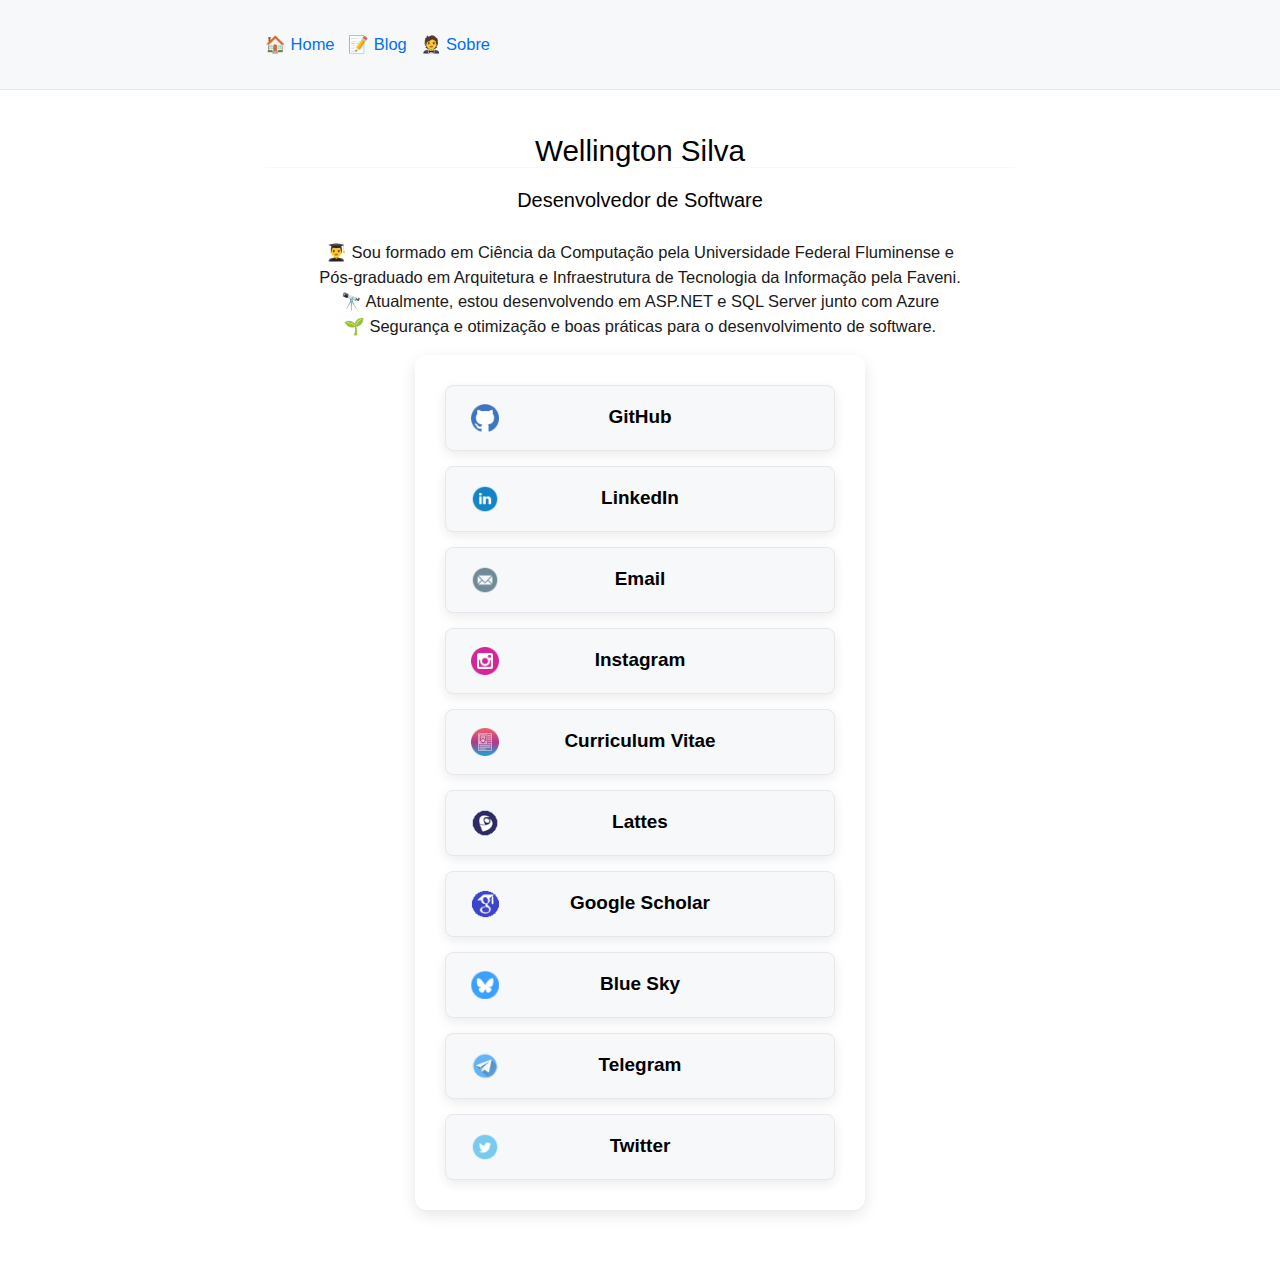
<file: public/index.html>
<!DOCTYPE  PUBLIC "-//W3C//DTD X 1.0 Transitional//EN" "http://www.w3.org/TR/x1/DTD/x1-transitional.dtd">
<hml lang="pt-br" xmlns="http://www.w3.org/1999/x" xml:lang="pt-br">
    <head>
        <meta charset='utf-8'>
        <meta http-equiv="Cache-control" content="public">
        <meta http-equiv='X-UA-Compatible' content='IE=edge'>
        <meta name='viewport' content='width=device-width, initial-scale=1'>
        <meta name="author" content="github.com/sswellington"/>
        <meta name="robots" content="Software Developer .NET SQL Server Python">
        <meta name="keywords" content="Software Developer .NET SQL Server Python" />

        <title>Wellington Silva</title>
        
        <link rel="shortcut icon" href="assets/favicon.ico" />
        <link rel="stylesheet" href="assets/css/reset.min.css" /><link rel="stylesheet" href="assets/css/new.min.css" />
<link rel="stylesheet" href="assets/css/style.css" />    <link rel="stylesheet" href="assets/css/linktree.css" />
    </head>
    <body>
        <header>
            <nav id="nav">
                <a href="./index.html"> 🏠 Home &nbsp </a>
                <a href="https://sswellington.github.io/blog/"> 📝 Blog &nbsp </a>
                <a href="./sobre.html"> 🤵 Sobre &nbsp</a>
            </nav>
        </header>
        <main>
            <article>
                <h2> Wellington Silva </h2>
                <h4> Desenvolvedor de Software </h4>
                
                <p>
                    <br> 👨‍🎓 Sou formado em Ciência da Computação pela Universidade Federal Fluminense e 
                    <br> Pós-graduado em Arquitetura e Infraestrutura de Tecnologia da Informação pela Faveni.
                    <br> 🔭 Atualmente, estou desenvolvendo em ASP.NET e SQL Server junto com Azure
                    <br> 🌱 Segurança e otimização e boas práticas para o desenvolvimento de software.
                </p>
                
                <div id="linktree-profile">
                    <div id="link-buttons-container">
                        <a href="https://github.com/sswellington/" target="_blank" rel="noopener noreferrer" class="link-button">
                            <img src="assets/icon/socialmedia/colored-circle/github.png" alt="Github Icon">
                            <span>GitHub</span>
                       </a>
                        <a href="https://www.linkedin.com/in/sswellington" target="_blank" rel="noopener noreferrer" class="link-button">
                            <img src="assets/icon/socialmedia/colored-circle/linkedin.png" alt="Linkedin Icon">
                            <span>LinkedIn</span>
                        </a>
                         <a href="mailto:wellws+ofmysite@protonmail.com" target="_blank" rel="noopener noreferrer" class="link-button">
                            <img src="assets/icon/socialmedia/colored-circle/email.png" alt="Email Icon">
                            <span>Email</span>
                        </a>
                        <a href="https://www.instagram.com/__wellws__/" target="_blank" rel="noopener noreferrer" class="link-button">
                            <img src="assets/icon/socialmedia/colored-circle/instagram.png" alt="Instagram Icon">
                            <span>Instagram</span>
                        </a>

                       <a href="https://docs.google.com/document/d/e/2PACX-1vSq298OaO4IYhXHReSDH9EhkvnhOH0d6r18dnXY6YWP1ziEXbYVqIpKuPd3vzOKqet_EXHJpUeZCf3e/pub" target="_blank" rel="noopener noreferrer" class="link-button">
                           <img src="assets/icon/socialmedia/colored-circle/curriculum.png" alt="Curriculum Vitae Icon">
                           <span>Curriculum Vitae</span>
                       </a>
                        <a href="http://lattes.cnpq.br/9272070981915554" target="_blank" rel="noopener noreferrer" class="link-button">
                            <img src="assets/icon/socialmedia/colored-circle/lattes.png" alt="Lattes Icon">
                            <span>Lattes</span>
                        </a>
                        <a href="https://scholar.google.com.br/citations?user=W3iPPGsAAAAJ" target="_blank" rel="noopener noreferrer" class="link-button">
                            <img src="assets/icon/socialmedia/colored-circle/google-academic.png" alt="Google Scholar Icon">
                            <span>Google Scholar</span>
                        </a>
                        <a href="https://bsky.app/profile/sswellington.bsky.social" target="_blank" rel="noopener noreferrer" class="link-button">
                           <img src="assets/icon/socialmedia/colored-circle/bluesky.png" alt="Blue Sky Icon">
                           <span>Blue Sky</span>
                       </a>
                       <a href="https://t.me/sswellington" target="_blank" rel="noopener noreferrer" class="link-button">
                           <img src="assets/icon/socialmedia/colored-circle/telegram.png" alt="Telegram Icon">
                           <span>Telegram</span>
                       </a>
                        <a href="https://www.twitter.com/__wellws__" target="_blank" rel="noopener noreferrer" class="link-button">
                            <img src="assets/icon/socialmedia/colored-circle/twitter.png" alt="Twitter Icon">
                            <span>Twitter</span>
                        </a>
                    </div>
                </div>
           </article>

        </main>
        
    </body>
</html>
</file>
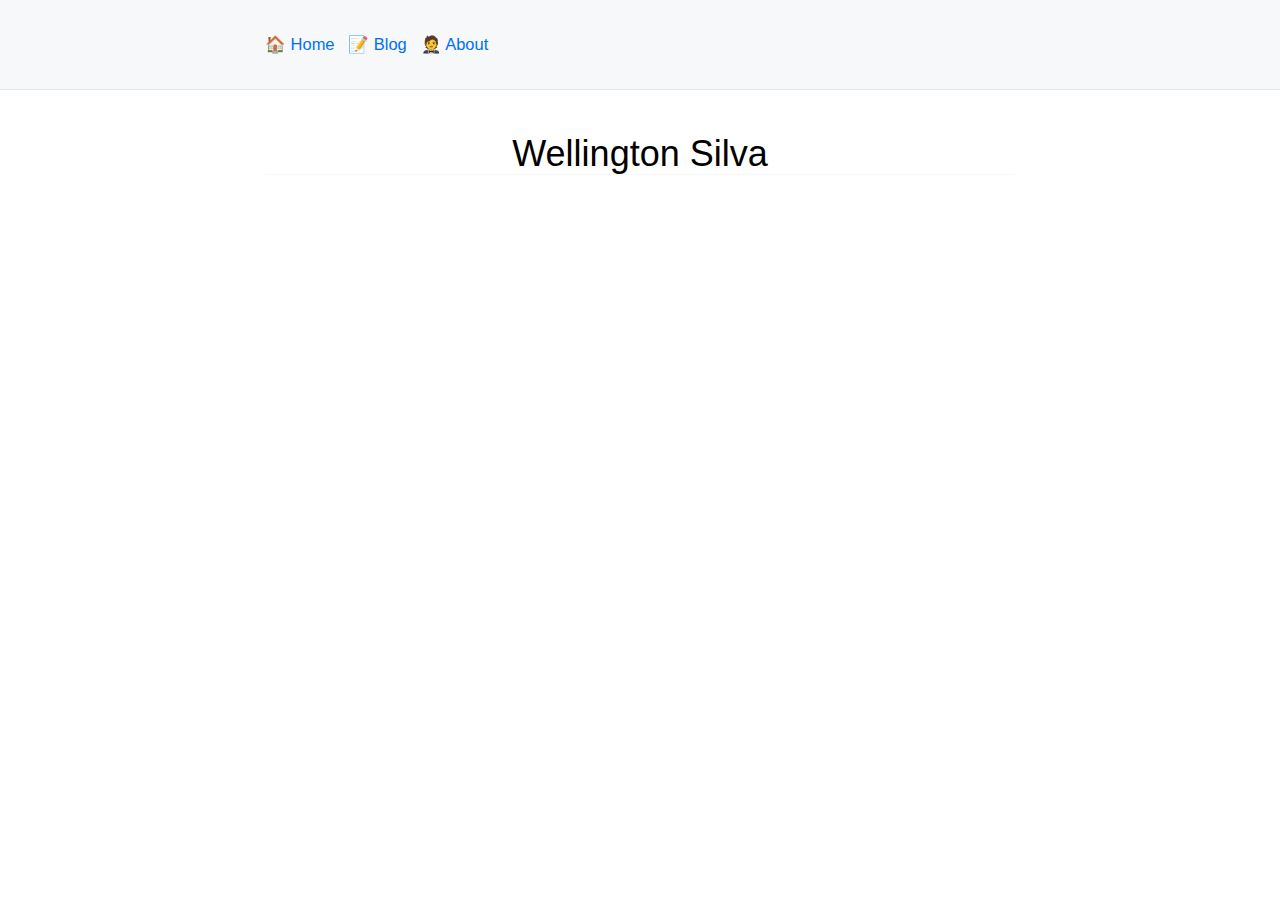
<file: public/about.html>
<!DOCTYPE html PUBLIC "-//W3C//DTD XHTML 1.0 Transitional//EN" "http://www.w3.org/TR/xhtml1/DTD/xhtml1-transitional.dtd">
<html lang="pt-br" xmlns="http://www.w3.org/1999/xhtml" xml:lang="pt-br">
    <head>
        <meta charset='utf-8'>
        <meta http-equiv="Cache-control" content="public">
        <meta http-equiv='X-UA-Compatible' content='IE=edge'>
        <meta name='viewport' content='width=device-width, initial-scale=1'>
        <meta name="author" content="github.com/sswellington"/>
        <meta name="robots" content="Software Developer .NET SQL Server Python">
        <meta name="keywords" content="Software Developer .NET SQL Server Python" />

        <title>Wellington Silva</title>

        <link rel="stylesheet" href="assets/css/reset.min.css" />
        <link rel="stylesheet" href="assets/css/new.min.css" />
        <link rel="stylesheet" href="assets/css/style.css" />
    </head>
    <body>
        <header>
            <nav id="nav">
                <a href="./"> 🏠 Home &nbsp </a>
                <a href="./blog"> 📝 Blog &nbsp </a>
                <a href="./about"> 🤵 About &nbsp</a>
            </nav>
        </header>
        <main>
            <h1>Wellington Silva</h1>

        </main> 
    </body>
</html>
</file>
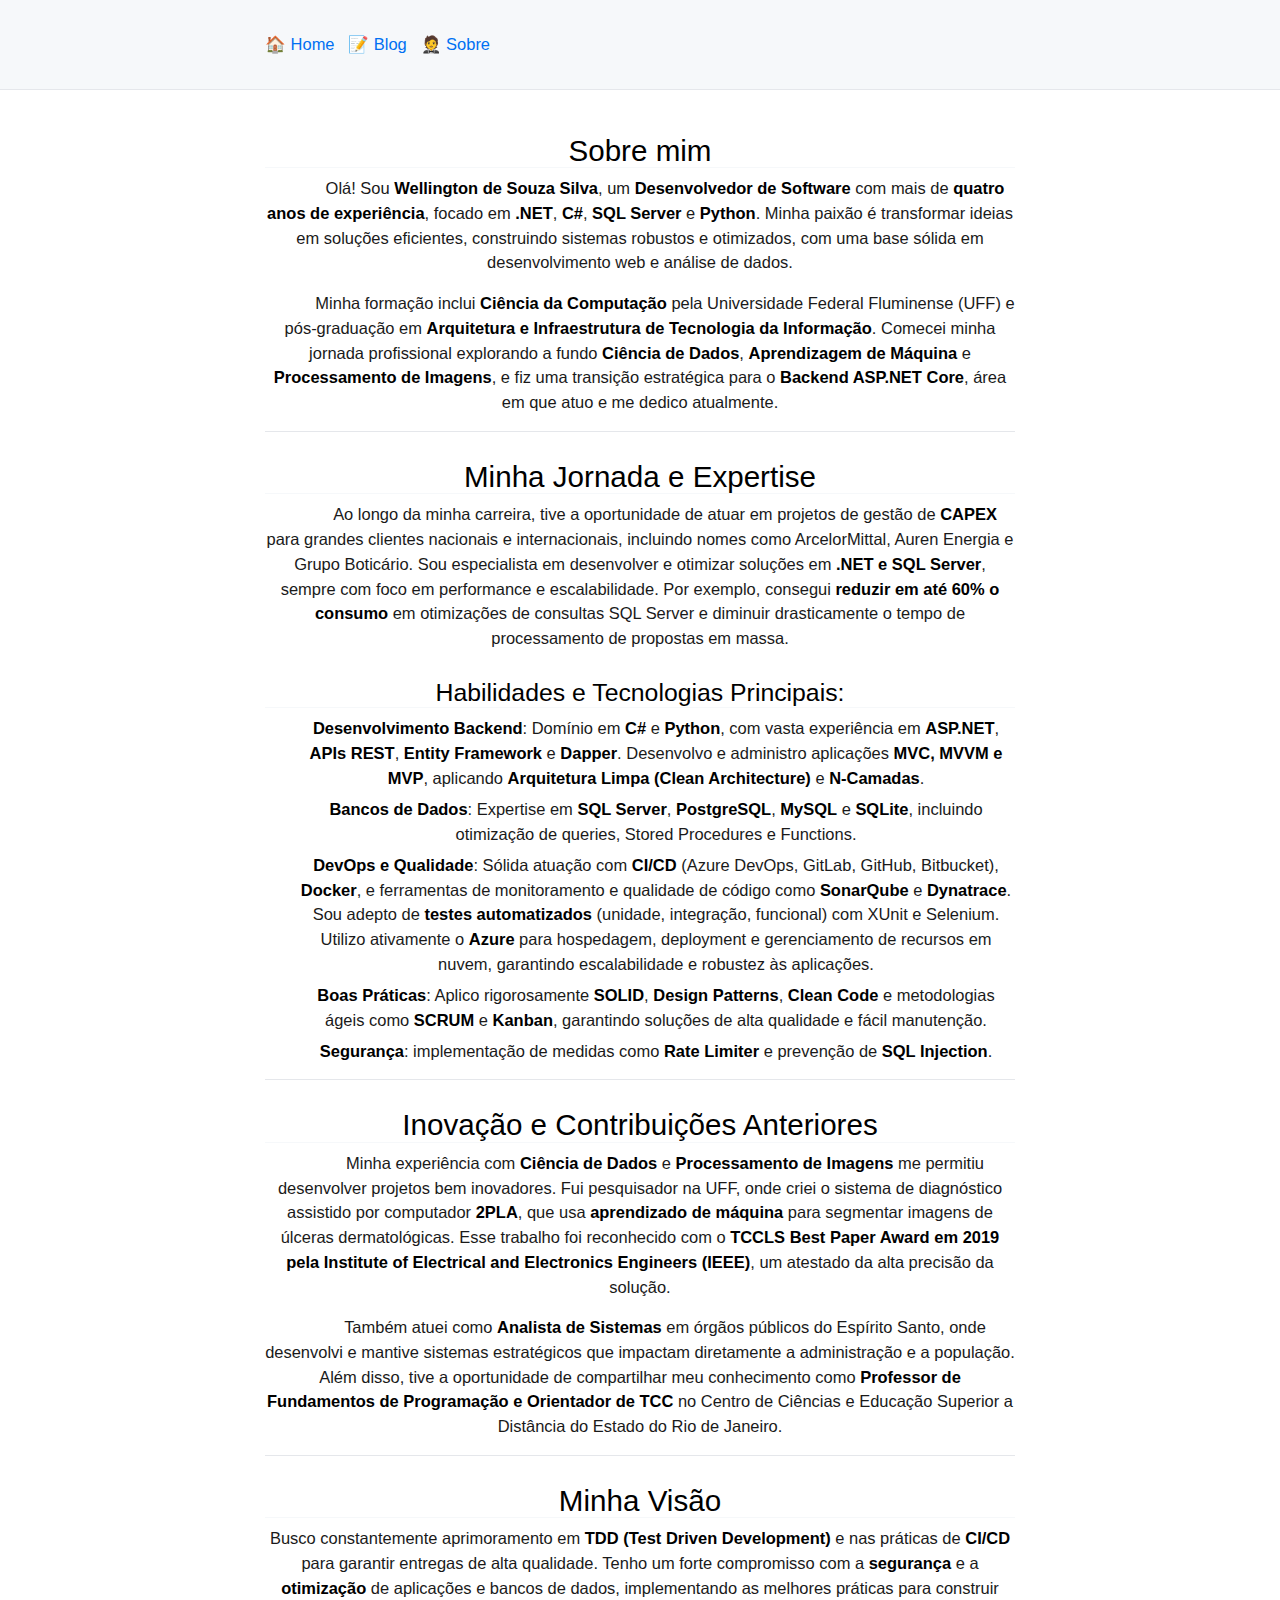
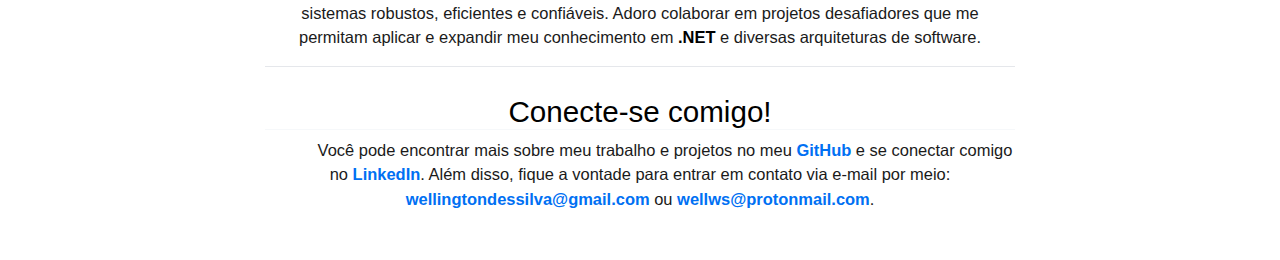
<file: public/sobre.html>
<!DOCTYPE  PUBLIC "-//W3C//DTD X 1.0 Transitional//EN" "http://www.w3.org/TR/x1/DTD/x1-transitional.dtd">
<hml lang="pt-br" xmlns="http://www.w3.org/1999/x" xml:lang="pt-br">
    <head>
        <meta charset='utf-8'>
        <meta http-equiv="Cache-control" content="public">
        <meta http-equiv='X-UA-Compatible' content='IE=edge'>
        <meta name='viewport' content='width=device-width, initial-scale=1'>
        <meta name="author" content="github.com/sswellington"/>
        <meta name="robots" content="Software Developer .NET SQL Server Python">
        <meta name="keywords" content="Software Developer .NET SQL Server Python" />

        <title>Wellington Silva - Sobre</title>
        
        <link rel="shortcut icon" href="assets/favicon.ico" />
        <link rel="stylesheet" href="assets/css/reset.min.css" /><link rel="stylesheet" href="assets/css/new.min.css" />
<link rel="stylesheet" href="assets/css/style.css" />    <link rel="stylesheet" href="assets/css/linktree.css" />
    </head>
    <body>
        <header>
            <nav id="nav">
                <a href="./index.html"> 🏠 Home &nbsp </a>
                <a href="https://sswellington.github.io/blog/"> 📝 Blog &nbsp </a>
                <a href="./sobre.html"> 🤵 Sobre &nbsp</a>
            </nav>
        </header>
        <main>
            <article>        
                <h2>Sobre mim</h2>
                <p>Olá! Sou <strong>Wellington de Souza Silva</strong>, um <strong>Desenvolvedor de Software</strong> com mais de <strong>quatro anos de experiência</strong>, focado em <strong>.NET</strong>, <strong>C#</strong>, <strong>SQL Server</strong> e <strong>Python</strong>. Minha paixão é transformar ideias em soluções eficientes, construindo sistemas robustos e otimizados, com uma base sólida em desenvolvimento web e análise de dados.</p>
                <p>Minha formação inclui <strong>Ciência da Computação</strong> pela Universidade Federal Fluminense (UFF) e pós-graduação em <strong>Arquitetura e Infraestrutura de Tecnologia da Informação</strong>. Comecei minha jornada profissional explorando a fundo <strong>Ciência de Dados</strong>, <strong>Aprendizagem de Máquina</strong> e <strong>Processamento de Imagens</strong>, e fiz uma transição estratégica para o <strong>Backend ASP.NET Core</strong>, área em que atuo e me dedico atualmente.</p>

                <hr>

                <h2>Minha Jornada e Expertise</h2>
                <p>Ao longo da minha carreira, tive a oportunidade de atuar em projetos de gestão de <strong>CAPEX</strong> para grandes clientes nacionais e internacionais, incluindo nomes como ArcelorMittal, Auren Energia e Grupo Boticário. Sou especialista em desenvolver e otimizar soluções em <strong>.NET e SQL Server</strong>, sempre com foco em performance e escalabilidade. Por exemplo, consegui <strong>reduzir em até 60% o consumo</strong> em otimizações de consultas SQL Server e diminuir drasticamente o tempo de processamento de propostas em massa.</p>

                <h3>Habilidades e Tecnologias Principais:</h3>
                <ul>
                    <li><strong>Desenvolvimento Backend</strong>: Domínio em <strong>C#</strong> e <strong>Python</strong>, com vasta experiência em <strong>ASP.NET</strong>, <strong>APIs REST</strong>, <strong>Entity Framework</strong> e <strong>Dapper</strong>. Desenvolvo e administro aplicações <strong>MVC, MVVM e MVP</strong>, aplicando <strong>Arquitetura Limpa (Clean Architecture)</strong> e <strong>N-Camadas</strong>.</li>
                    <li><strong>Bancos de Dados</strong>: Expertise em <strong>SQL Server</strong>, <strong>PostgreSQL</strong>, <strong>MySQL</strong> e <strong>SQLite</strong>, incluindo otimização de queries, Stored Procedures e Functions.</li>
                    <li><strong>DevOps e Qualidade</strong>: Sólida atuação com <strong>CI/CD</strong> (Azure DevOps, GitLab, GitHub, Bitbucket), <strong>Docker</strong>, e ferramentas de monitoramento e qualidade de código como <strong>SonarQube</strong> e <strong>Dynatrace</strong>. Sou adepto de <strong>testes automatizados</strong> (unidade, integração, funcional) com XUnit e Selenium. Utilizo ativamente o <strong>Azure</strong> para hospedagem, deployment e gerenciamento de recursos em nuvem, garantindo escalabilidade e robustez às aplicações.</li>
                    <li><strong>Boas Práticas</strong>: Aplico rigorosamente <strong>SOLID</strong>, <strong>Design Patterns</strong>, <strong>Clean Code</strong> e metodologias ágeis como <strong>SCRUM</strong> e <strong>Kanban</strong>, garantindo soluções de alta qualidade e fácil manutenção.</li>
                    <li><strong>Segurança</strong>: implementação de medidas como <strong>Rate Limiter</strong> e prevenção de <strong>SQL Injection</strong>.</li>
                </ul>

                <hr>

                <h2>Inovação e Contribuições Anteriores</h2>
                <p>Minha experiência com <strong>Ciência de Dados</strong> e <strong>Processamento de Imagens</strong> me permitiu desenvolver projetos bem inovadores. Fui pesquisador na UFF, onde criei o sistema de diagnóstico assistido por computador <strong>2PLA</strong>, que usa <strong>aprendizado de máquina</strong> para segmentar imagens de úlceras dermatológicas. Esse trabalho foi reconhecido com o <strong>TCCLS Best Paper Award em 2019 pela Institute of Electrical and Electronics Engineers (IEEE)</strong>, um atestado da alta precisão da solução.</p>
                <p>Também atuei como <strong>Analista de Sistemas</strong> em órgãos públicos do Espírito Santo, onde desenvolvi e mantive sistemas estratégicos que impactam diretamente a administração e a população. Além disso, tive a oportunidade de compartilhar meu conhecimento como <strong>Professor de Fundamentos de Programação e Orientador de TCC</strong> no Centro de Ciências e Educação Superior a Distância do Estado do Rio de Janeiro.</p>

                <hr>

                <h2>Minha Visão</h2>
                Busco constantemente aprimoramento em <strong>TDD (Test Driven Development)</strong> e nas práticas de <strong>CI/CD</strong> para garantir entregas de alta qualidade. Tenho um forte compromisso com a <strong>segurança</strong> e a <strong>otimização</strong> de aplicações e bancos de dados, implementando as melhores práticas para construir sistemas robustos, eficientes e confiáveis. Adoro colaborar em projetos desafiadores que me permitam aplicar e expandir meu conhecimento em <strong>.NET</strong> e diversas arquiteturas de software.</p>
                
                <hr>

                <h2>Conecte-se comigo!</h2>
                <p>Você pode encontrar mais sobre meu trabalho e projetos no meu <strong> <a href="https://github.com/sswellington" target="_blank">GitHub</a> </strong> e se conectar comigo no <strong><a href="https://linkedin.com/in/sswellington" target="_blank">LinkedIn</a></strong>.
                Além disso, fique a vontade para entrar em contato via e-mail por meio: <strong><a href="mailto:wellingtondessilva@gmail.com">wellingtondessilva@gmail.com</a></strong> ou <strong><a href="mailto:wellws@protonmail.com">wellws@protonmail.com</a></strong>.</p>
            </article>

        </main>
        
    </body>
</html>
</file>
<file: public/assets/css/style.css>
@media (prefers-color-scheme: dark)
{
    :root {
        --nc-tx-1: var(--nc-d-tx-1);
        --nc-tx-2: var(--nc-d-tx-2);
        --nc-bg-1: var(--nc-d-bg-1);
        --nc-bg-2: var(--nc-d-bg-2);
        --nc-bg-3: var(--nc-d-bg-3);
        --nc-lk-1: var(--nc-d-tx-1);
        --nc-lk-2: var(--nc-d-tx-2);
        --nc-lk-tx: var(--nc--dlk-tx);
        --nc-ac-1: var(--nc-d-ac-1);
        --nc-ac-tx: var(--nc--dac-tx);
    }
}

main {
    text-align: center;
}

a {
    text-decoration-line: none;
}

a:hover {
    text-decoration-line: underline;
}

p {
    text-indent: 50px;
}

strong {
    font-weight: bold;
    color: var(--nc-tx-1);
}
</file>
<file: public/assets/css/linktree.css>
#linktree-profile {
    background-color: var(--nc-bg-1);
    border-radius: 12px;
    padding: 30px;
    box-shadow: 0 5px 15px rgba(0, 0, 0, 0.1);
    text-align: center;
    width: 100%;
    max-width: 450px;
    box-sizing: border-box;
    color: var(--nc-tx-1);

    margin: 0 auto 2rem auto;
}

.profile-picture {
    width: 100px;
    height: 100px;
    border-radius: 50%;
    object-fit: cover;
    margin-bottom: 20px;
    border: 3px solid var(--nc-lk-1);
}

#linktree-profile h1 {
    font-size: 2.25rem;
    margin-bottom: 10px;
    color: var(--nc-tx-1);
    border-bottom: none;
    padding-bottom: 0;
}

.profile-description {
    font-size: 1.03rem;
    color: var(--nc-tx-2);
    margin-bottom: 30px;
    text-indent: 0;
}

#link-buttons-container {
    display: flex;
    flex-direction: column;
    gap: 15px;
}

.link-button {
    display: flex;
    align-items: center;
    padding: 18px 25px;
    background-color: var(--nc-bg-2);
    color: var(--nc-tx-1);
    text-decoration: none;
    border-radius: 8px;
    font-size: 1.15em;
    font-weight: 600;
    transition: background-color 0.3s ease, transform 0.2s ease, box-shadow 0.3s ease;
    box-shadow: 0 4px 12px rgba(0, 0, 0, 0.08);
    border: 1px solid var(--nc-bg-3);
    justify-content: flex-start;
    position: relative;
}

.link-button:hover {
    background-color: var(--nc-bg-3);
    transform: translateY(-3px);
    box-shadow: 0 6px 16px rgba(0, 0, 0, 0.12);
    text-decoration: none;
}

.link-button img {
    width: 28px;
    height: 28px;
    margin-right: 12px;
    z-index: 1;
}

.link-button span {
    flex-grow: 1;
    text-align: center;
    position: absolute;
    left: 50%;
    transform: translateX(-50%);
    white-space: nowrap;
    padding-left: 20px;
    padding-right: 20px;
}

/* Responsividade */
@media (max-width: 500px) {
    #linktree-profile {
        margin: 15px auto;
        padding: 20px;
    }

    .link-button {
        padding: 15px 20px;
        font-size: 1em;
    }

    .link-button img {
        width: 24px;
        height: 24px;
        margin-right: 10px;
    }

    .link-button span {
        padding-left: 15px;
        padding-right: 15px;
    }
}
</file>
<file: public/assets/css/new.min.css>
:root{--nc-font-sans:'Inter', -apple-system, BlinkMacSystemFont, 'Segoe UI', Roboto, Oxygen, Ubuntu, Cantarell, 'Open Sans', 'Helvetica Neue', sans-serif, "Apple Color Emoji", "Segoe UI Emoji", "Segoe UI Symbol";--nc-font-mono:Consolas, monaco, 'Ubuntu Mono', 'Liberation Mono', 'Courier New', Courier, monospace;--nc-tx-1:#000000;--nc-tx-2:#1A1A1A;--nc-bg-1:#FFFFFF;--nc-bg-2:#F6F8FA;--nc-bg-3:#E5E7EB;--nc-lk-1:#0070F3;--nc-lk-2:#0366D6;--nc-lk-tx:#FFFFFF;--nc-ac-1:#79FFE1;--nc-ac-tx:#0C4047;--nc-d-tx-1:#ffffff;--nc-d-tx-2:#eeeeee;--nc-d-bg-1:#000000;--nc-d-bg-2:#111111;--nc-d-bg-3:#222222;--nc-d-lk-1:#3291FF;--nc-d-lk-2:#0070F3;--nc-d-lk-tx:#FFFFFF;--nc-d-ac-1:#7928CA;--nc-d-ac-tx:#FFFFFF}@media (prefers-color-scheme:dark){:root{--nc-tx-1:var(--nc-d-tx-1);--nc-tx-2:var(--nc-d-tx-2);--nc-bg-1:var(--nc-d-bg-1);--nc-bg-2:var(--nc-d-bg-2);--nc-bg-3:var(--nc-d-bg-3);--nc-lk-1:var(--nc-d-lk-1);--nc-lk-2:var(--nc-d-lk-2);--nc-lk-tx:var(--nc--dlk-tx);--nc-ac-1:var(--nc-d-ac-1);--nc-ac-tx:var(--nc--dac-tx)}}*{margin:0;padding:0}address,area,article,aside,audio,blockquote,datalist,details,dl,fieldset,figure,form,input,iframe,img,meter,nav,ol,optgroup,option,output,p,pre,progress,ruby,section,table,textarea,ul,video{margin-bottom:1rem}html,input,select,button{font-family:var(--nc-font-sans)}body{margin:0 auto;max-width:750px;padding:2rem;border-radius:6px;overflow-x:hidden;word-break:break-word;overflow-wrap:break-word;background:var(--nc-bg-1);color:var(--nc-tx-2);font-size:1.03rem;line-height:1.5}::selection{background:var(--nc-ac-1);color:var(--nc-ac-tx)}h1,h2,h3,h4,h5,h6{line-height:1;color:var(--nc-tx-1);padding-top:.875rem}h1,h2,h3{color:var(--nc-tx-1);padding-bottom:2px;margin-bottom:8px;border-bottom:1px solid var(--nc-bg-2)}h4,h5,h6{margin-bottom:.3rem}h1{font-size:2.25rem}h2{font-size:1.85rem}h3{font-size:1.55rem}h4{font-size:1.25rem}h5{font-size:1rem}h6{font-size:.875rem}a{color:var(--nc-lk-1)}a:hover{color:var(--nc-lk-2)}abbr:hover{cursor:help}blockquote{padding:1.5rem;background:var(--nc-bg-2);border-left:5px solid var(--nc-bg-3)}abbr{cursor:help}blockquote *:last-child{padding-bottom:0;margin-bottom:0}header{background:var(--nc-bg-2);border-bottom:1px solid var(--nc-bg-3);padding:2rem 1.5rem;margin:-2rem calc(50% - 50vw) 2rem;padding-left:calc(50vw - 50%);padding-right:calc(50vw - 50%)}header h1,header h2,header h3{padding-bottom:0;border-bottom:0}header>*:first-child{margin-top:0;padding-top:0}header>*:last-child{margin-bottom:0}a button,button,input[type="submit"],input[type="reset"],input[type="button"]{font-size:1rem;display:inline-block;padding:6px 12px;text-align:center;text-decoration:none;white-space:nowrap;background:var(--nc-lk-1);color:var(--nc-lk-tx);border:0;border-radius:4px;box-sizing:border-box;cursor:pointer;color:var(--nc-lk-tx)}a button[disabled],button[disabled],input[type="submit"][disabled],input[type="reset"][disabled],input[type="button"][disabled]{cursor:default;opacity:.5;cursor:not-allowed}.button:focus,.button:enabled:hover,button:focus,button:enabled:hover,input[type="submit"]:focus,input[type="submit"]:enabled:hover,input[type="reset"]:focus,input[type="reset"]:enabled:hover,input[type="button"]:focus,input[type="button"]:enabled:hover{background:var(--nc-lk-2)}a img{margin-bottom:0}code,pre,kbd,samp{font-family:var(--nc-font-mono)}code,samp,kbd,pre{background:var(--nc-bg-2);border:1px solid var(--nc-bg-3);border-radius:4px;padding:3px 6px;font-size:.9em}kbd{border-bottom:3px solid var(--nc-bg-3)}pre{padding:1rem 1.4rem;max-width:100%;overflow:auto}pre code{background:inherit;font-size:inherit;color:inherit;border:0;padding:0;margin:0}code pre{display:inline;background:inherit;font-size:inherit;color:inherit;border:0;padding:0;margin:0}details{padding:.6rem 1rem;background:var(--nc-bg-2);border:1px solid var(--nc-bg-3);border-radius:4px}summary{cursor:pointer;font-weight:700}details[open]{padding-bottom:.75rem}details[open] summary{margin-bottom:6px}details[open]>*:last-child{margin-bottom:0}dt{font-weight:700}dd::before{content:'→ '}hr{border:0;border-bottom:1px solid var(--nc-bg-3);margin:1rem auto}fieldset{margin-top:1rem;padding:2rem;border:1px solid var(--nc-bg-3);border-radius:4px}legend{padding:auto .5rem}table{border-collapse:collapse;width:100%}td,th{border:1px solid var(--nc-bg-3);text-align:left;padding:.5rem}th{background:var(--nc-bg-2)}tr:nth-child(even){background:var(--nc-bg-2)}table caption{font-weight:700;margin-bottom:.5rem}textarea{max-width:100%}ol,ul{padding-left:2rem}li{margin-top:.4rem}ul ul,ol ul,ul ol,ol ol{margin-bottom:0}mark{padding:3px 6px;background:var(--nc-ac-1);color:var(--nc-ac-tx)}textarea,select,input{padding:6px 12px;margin-bottom:.5rem;background:var(--nc-bg-2);color:var(--nc-tx-2);border:1px solid var(--nc-bg-3);border-radius:4px;box-shadow:none;box-sizing:border-box}img{max-width:100%}
</file>
